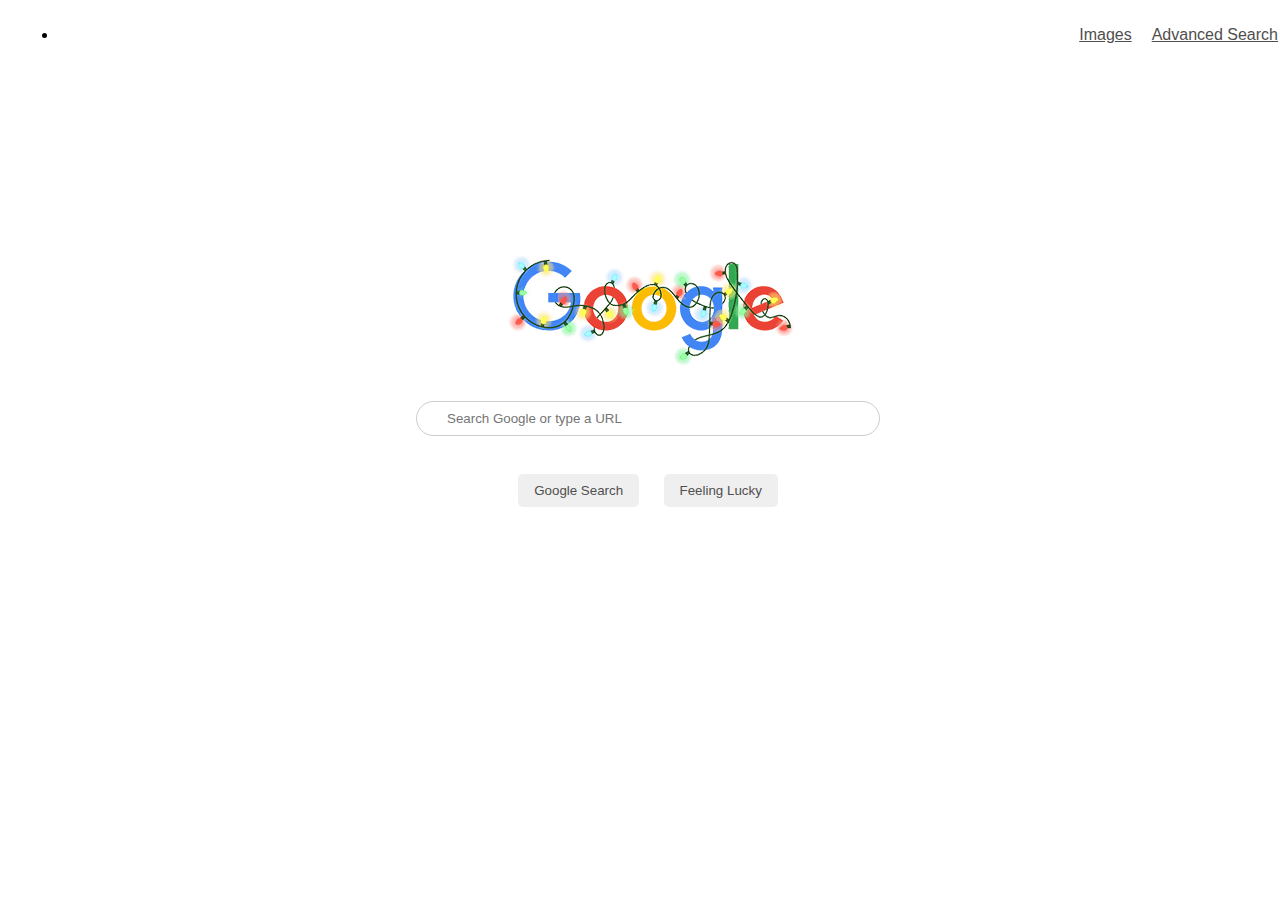
<file: index.html>
<!DOCTYPE html>
<html lang="en">
    <head>
        <title>Search</title>

        <link rel="stylesheet" href="https://cdn.jsdelivr.net/npm/bootstrap@4.5.3/dist/css/bootstrap.min.css" integrity="sha384-TX8t27EcRE3e/ihU7zmQxVncDAy5uIKz4rEkgIXeMed4M0jlfIDPvg6uqKI2xXr2" crossorigin="anonymous">

        <link rel="stylesheet" href="styles.css">
    </head>
    <body>
        <ul class="nav">
            <li class="nav-item1"></li>
            <li class="nav-item2">
                <a class="nav-link" href="image.html">Images</a>
                <a class="nav-link" href="advanced.html">Advanced Search</a>
            </li>
        </ul>
        <div class="main">
            <form action="https://google.com/search">
                <a href="index.html"><img src="googlelogo.png"></a>
                <input id="input" type="search" spellcheck="false" placeholder="Search Google or type a URL" name="q" autofocus="off" autocomplete="off">
                <div class="submit">
                   <button type="submit">Google Search</button>
                   <button type="submit" name="btnI" value="1">Feeling Lucky</button>
                </div>
            </form>
        </div>
    </body>
</html>
</file>
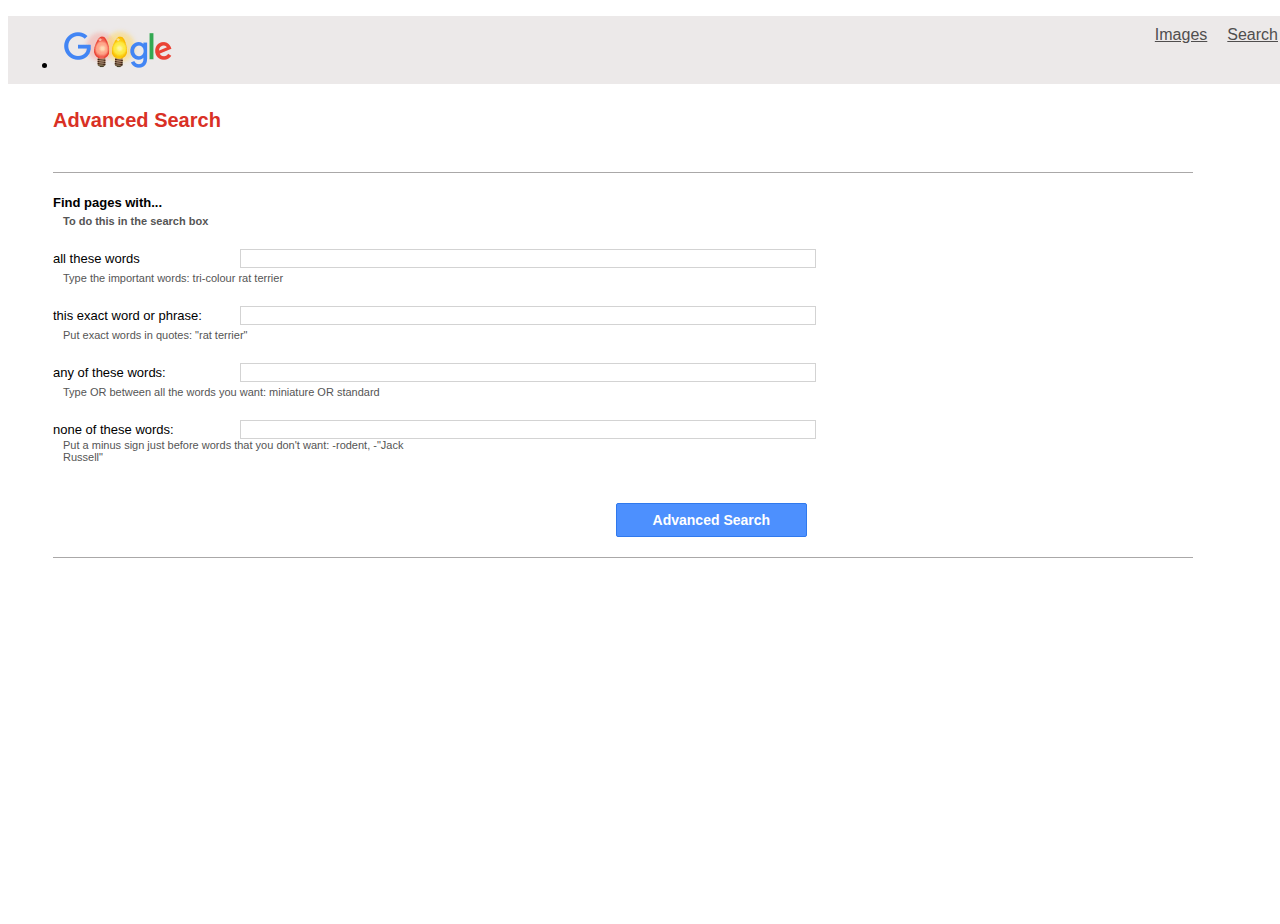
<file: advanced.html>
<!DOCTYPE html>
<html lang="en">
    <head>
        <title>Search</title>

        <link rel="stylesheet" href="https://cdn.jsdelivr.net/npm/bootstrap@4.5.3/dist/css/bootstrap.min.css" integrity="sha384-TX8t27EcRE3e/ihU7zmQxVncDAy5uIKz4rEkgIXeMed4M0jlfIDPvg6uqKI2xXr2" crossorigin="anonymous">

        <link rel="stylesheet" href="styles.css">
    </head>
    <body>
      <ul class="nav bgcolor">
        <li class="nav-item1">
          <a href="index.html">
          <img src="googleminilogo.png">
          </a>
        </li>
        <li class="nav-item2">
          <a class="nav-link" href="image.html">Images</a>
          <a class="nav-link" href="index.html">Search</a>
        </li>
      </ul>
      <div class="header">
        <h4>Advanced Search</h4>
      </div>
      <div class="advanced">
        <form id="form" action="https://google.com/search">
          <div class="line">
            <div class="text"><b>Find pages with...</b></div>
            <div class="empty"></div>
            <div class="greytext"><b>To do this in the search box</b></div>
          </div>
          <div class="line">
            <label for="as_q" class="text">all these words</label>
            <input class="input" type="text" name="as_q" autocomplete="off" autofocus="off">
            <div class="greytext">Type the important words: tri-colour rat terrier</div>
          </div>
          <div class="line">
            <label for="as_epq" class="text">this exact word or phrase:</label>
            <input class="input" type="text" name="as_epq" autocomplete="off" autofocus="off">
            <div class="greytext">Put exact words in quotes: "rat terrier"</div>
          </div>
          <div class="line">
            <label for="as_oq" class="text">any of these words:</label>
            <input class="input" type="text" name="as_oq" autocomplete="off" autofocus="off">
            <div class="greytext">Type OR between all the words you want: miniature OR standard    </div>
          </div>
          <div class="line">
            <label for="as_eq" class="text">none of these words:</label>
            <input class="input" type="text" name="as_eq" autocomplete="off" autofocus="off">
            <div class="greytext">Put a minus sign just before words that you don't want: -rodent, -"Jack Russell"</div>
          </div>
          <div id="button">
            <button id="btn" type="submit">Advanced Search</button>
          </div>
        </form>
      </div>
    </body>
</file>
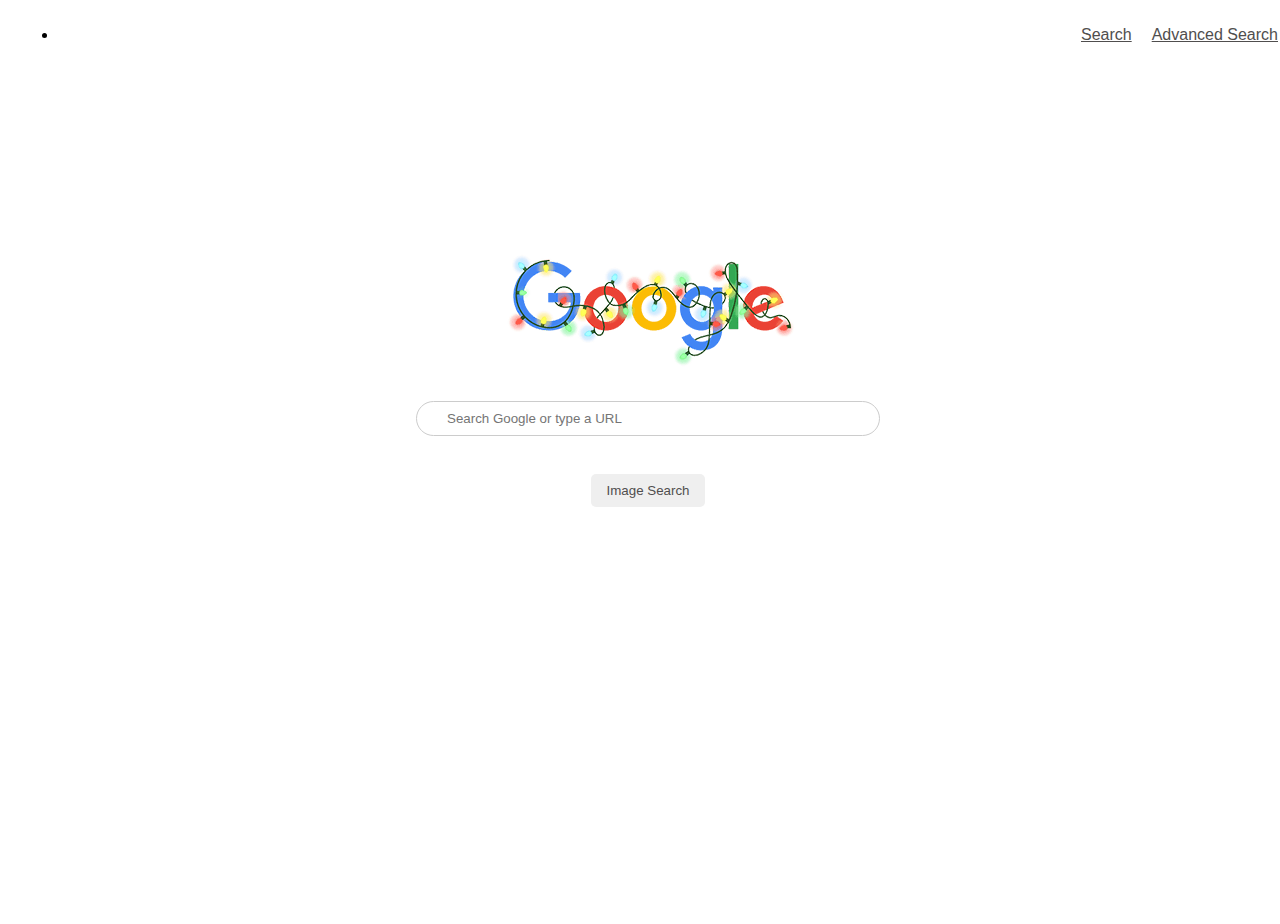
<file: image.html>
<!DOCTYPE html>
<html lang="en">
    <head>
        <title>Search</title>

        <link rel="stylesheet" href="https://cdn.jsdelivr.net/npm/bootstrap@4.5.3/dist/css/bootstrap.min.css" integrity="sha384-TX8t27EcRE3e/ihU7zmQxVncDAy5uIKz4rEkgIXeMed4M0jlfIDPvg6uqKI2xXr2" crossorigin="anonymous">

        <link rel="stylesheet" href="styles.css">
    </head>
    <body>
        <ul class="nav">
            <li class="nav-item1"></li>
            <li class="nav-item2">
                <a class="nav-link" href="index.html">Search</a>
                <a class="nav-link" href="advanced.html">Advanced Search</a>
            </li>
        </ul>
        <div class="main">
            <form action="https://google.com/images">
                <a href="index.html"><img src="googlelogo.png"></a>
                <input id="input" type="search" spellcheck="false" placeholder="Search Google or type a URL" name="q" autofocus="off" autocomplete="off">
                <div class="submit">
                   <button type="submit">Image Search</button>
                </div>
            </form>
        </div>
    </body>
</html>
</file>
<file: styles.css>
body {
  display: block;
  height: 100vh;
  width: 100%;
  font-family: arial,sans-serif;
}

.nav {
  display: -webkit-box;
  display: -ms-flexbox;
  display: flex;
  -webkit-box-pack: justify;
      -ms-flex-pack: justify;
          justify-content: space-between;
}

.nav-link {
  color: #504e4e;
  margin: 10px;
}

.nav-link:hover {
  color: #020202;
}

.nav-item1 {
  margin: 10px;
}

.nav-item2 {
  display: -webkit-box;
  display: -ms-flexbox;
  display: flex;
}

.main {
  height: 65vh;
  display: -webkit-box;
  display: -ms-flexbox;
  display: flex;
  width: auto;
}

.main form {
  margin: auto;
  display: -webkit-box;
  display: -ms-flexbox;
  display: flex;
  -webkit-box-orient: vertical;
  -webkit-box-direction: normal;
      -ms-flex-direction: column;
          flex-direction: column;
}

#input {
  margin: 18px;
  outline: none;
  border-radius: 20px;
  border: 0.5px solid #ccc;
  padding: 9px 30px;
}

#input:hover {
  -webkit-box-shadow: 0 0 11px rgba(33, 33, 33, 0.2);
          box-shadow: 0 0 11px rgba(33, 33, 33, 0.2);
}

.submit {
  text-align: center;
}

button {
  margin: 20px 10px;
  border: .2px solid transparent;
  padding: 8px 15px;
  border-radius: 5px;
  color: #504e4e;
}

button:hover {
  border: .2px solid #aca9a9;
}

.header {
  margin: 25px 30px;
}

.header h4 {
  margin: 15px;
  color: #d93025;
  font-size: 20px;
}

.advanced {
  max-width: 1140px;
  min-width: 200px;
  margin: 40px 2% 0 45px;
}

#form {
  border-top: 0.3px solid #aaa8a8;
  border-bottom: 0.3px solid #aaa8a8;
  display: block;
}

.line {
  margin: 20px 0;
}

.text {
  width: 16%;
  min-width: 167px;
  font-size: 13px;
  display: inline-block;
}

.empty {
  width: 50%;
  min-width: 167px;
  display: inline-block;
}

.input {
  width: 50%;
  min-width: 167px;
  display: inline-block;
  border: 0.5px solid rgba(33, 33, 33, 0.2);
  outline: none;
}

.input:hover {
  -webkit-box-shadow: 0 0 8px rgba(33, 33, 33, 0.2);
          box-shadow: 0 0 8px rgba(33, 33, 33, 0.2);
}

.greytext {
  width: 32%;
  min-width: 160px;
  padding: 0 10px;
  display: inline-block;
  color: #555;
  font-size: 11px;
  vertical-align: middle;
}

@media (max-width: 1000px) {
  .greytext {
    display: none;
  }
}

.bgcolor {
  background-color: #ece9e9;
}

#button {
  width: 67%;
  min-width: 400px;
  display: -webkit-box;
  display: -ms-flexbox;
  display: flex;
  -webkit-box-pack: end;
      -ms-flex-pack: end;
          justify-content: flex-end;
}

#btn {
  width: 25%;
  min-width: 160px;
  background-color: #4d90fe;
  border: 1px solid #3079ed;
  color: #fff;
  font-size: 14px;
  font-weight: bold;
  border-radius: 2px;
}

#btn:hover {
  background-color: #3d7fe9;
  border: 1px solid #1755b8;
}
/*# sourceMappingURL=styles.css.map */
</file>
